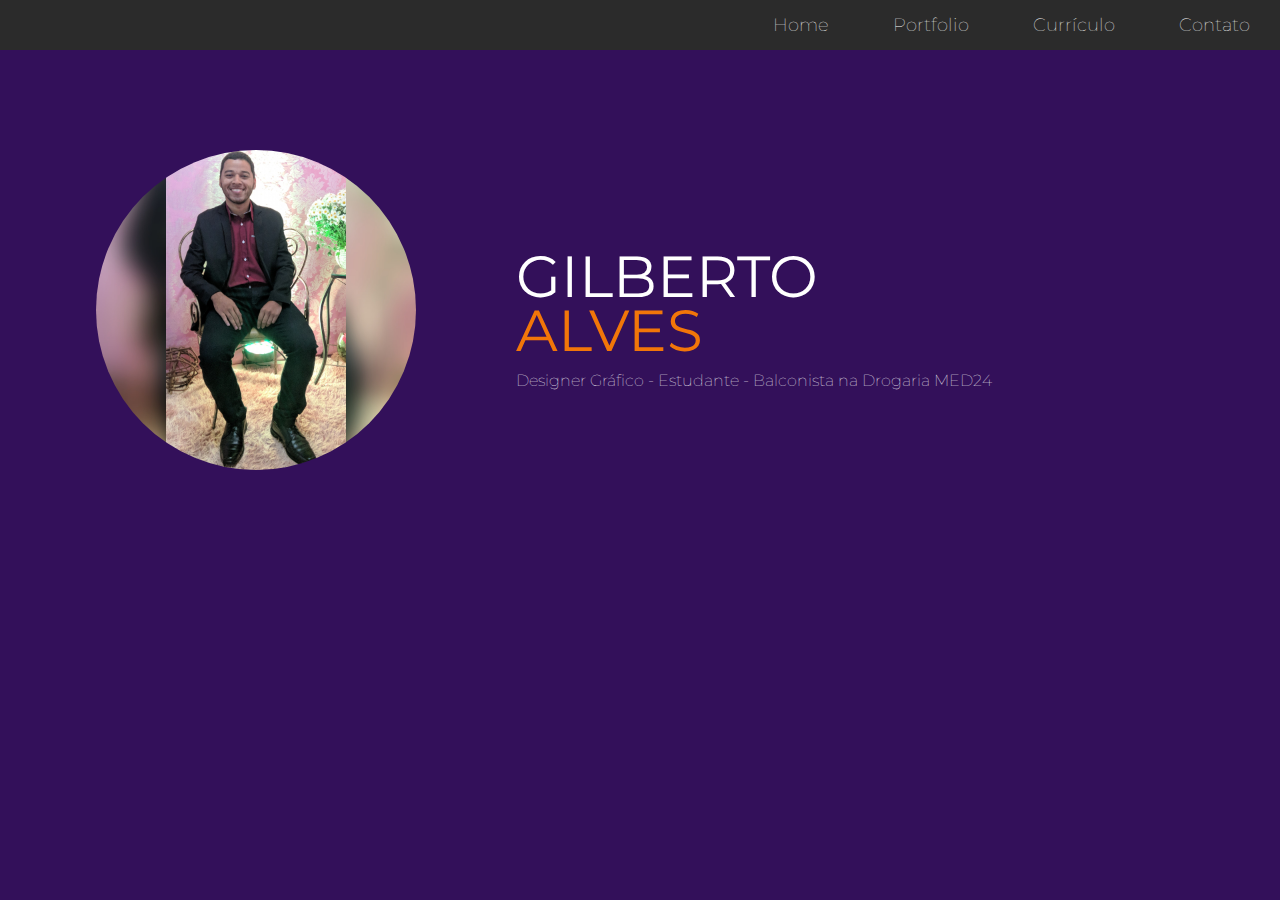
<file: index.html>
<!DOCTYPE html>

<html>

	<head>
		<title>Gilberto Alves - Portfolio</title>

		<meta charset="utf-8">
		<link rel="stylesheet" href="css/styles.css">
		<link href="https://fonts.googleapis.com/css?family=Montserrat:100,400" rel="stylesheet">
		<script type="text/javascript" src="js/scripts.js"></script>
		<meta name="viewport" content="width=device-width, inital-scale=1.0">


	</head>


	<body>

			<div id="navigation" class="navigation">
				<ul>
					<li><a href="index.html">Home</a></li>
					<li><a href="portfolio.html">Portfolio</a></li>
					<li><a href="curriculo.html">Currículo</a></li>
					<li><a href="contato.html">Contato</a></li>
					<li id="threeline-icon" class="threeline-icon" onclick="openNav()">&#9776;</li>
				</ul>
			</div>

			
			<div class="capa">

				<div class="profile-pic">
					<img src="img/profile.jpg" alt="Foto de Gilberto Alves">
				</div>

				<div class="profile-title">
					<h1>Gilberto <span>Alves</span></h1>
					<h2>Designer Gráfico - Estudante - Balconista na Drogaria MED24</h2>
				</div>



			</div>


		

	</body>

</html>
</file>
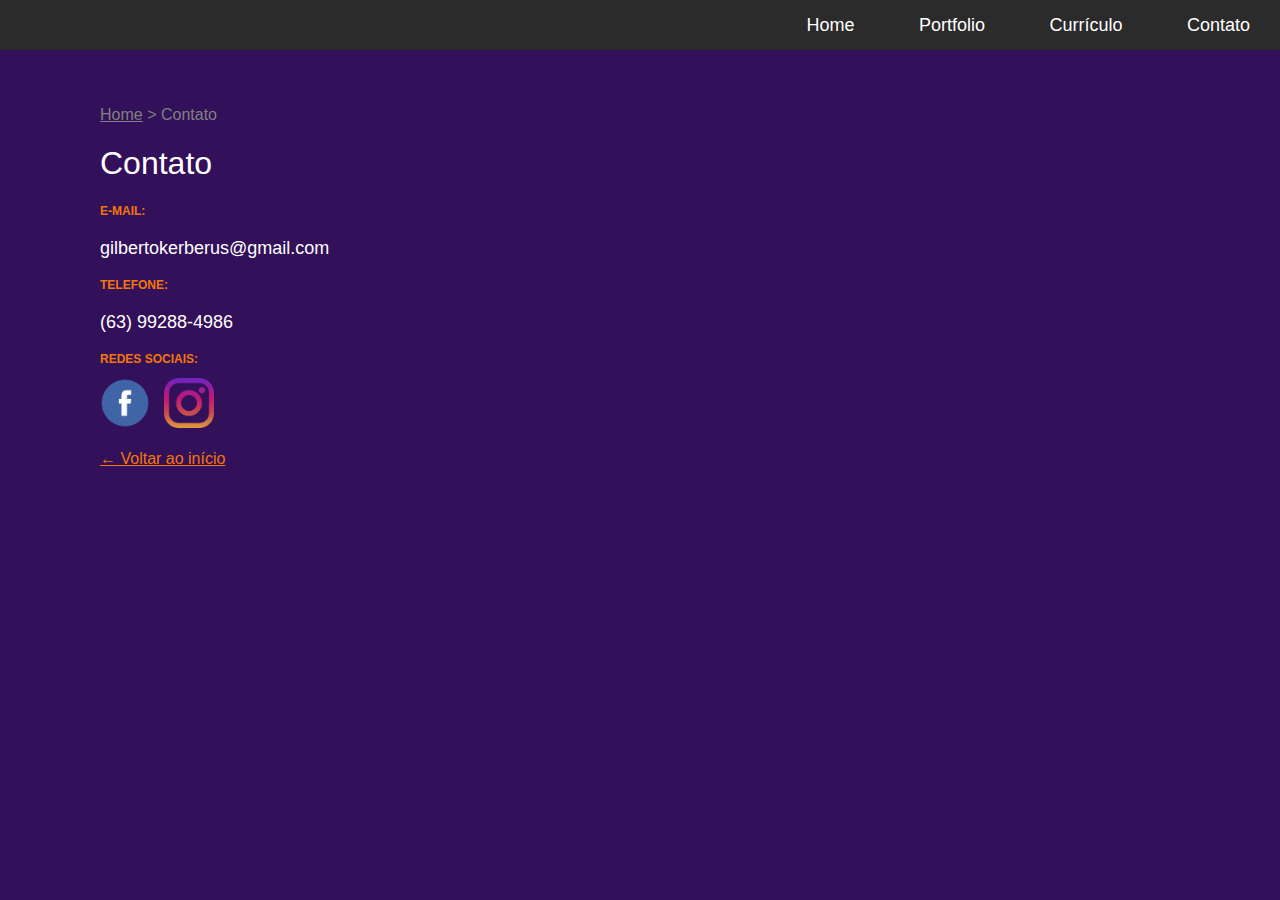
<file: contato.html>
<!DOCTYPE html>

<html>

	<head>
		<title>Contato</title>

		<meta charset="utf-8">
		<link rel="stylesheet" href="css/styles.css">
		<link href="https://fonts.googleapis.com/css2?family=Zen+Dots&display=swap" rel="stylesheet">
		<script type="text/javascript" src="js/scripts.js"></script>
		<meta name="viewport" content="width=device-width, inital-scale=1.0">

	</head>


	<body>

			<div id="navigation" class="navigation">
				<ul>
					<li><a href="index.html">Home</a></li>
					<li><a href="portfolio.html">Portfolio</a></li>
					<li><a href="curriculo.html">Currículo</a></li>
					<li><a href="contato.html">Contato</a></li>
					<li id="threeline-icon" class="threeline-icon" onclick="openNav()">&#9776;</li>
				</ul>
			</div>

			<div class="main">
				
				
				<ul class="caminho">
					<li><a href="index.html">Home</a></li>
					<li>></li>
					<li>Contato</li>
				</ul>

				<h1>Contato</h1>
			

				<h3>E-mail:</h3>
				<p>gilbertokerberus@gmail.com</p>

				<h3>Telefone:</h3>
				<p>(63) 99288-4986</p>

				<h3>Redes Sociais:</h3>
				<a href="https://www.facebook.com/gilberto.alves.9231" target="_blank"><img class="social-img" src="img/facebook.png" alt="Link para o facebook"></a>
				<a href="https://www.instagram.com/gilbertokerberus/" target="_blank"><img class="social-img" src="img/instagram.png" alt="Link para o facebook"></a>

				<br><br>
				<a class="back-link" href="index.html">&larr; Voltar ao início<a>

			</div>	

			

	</body>

</html>
</file>
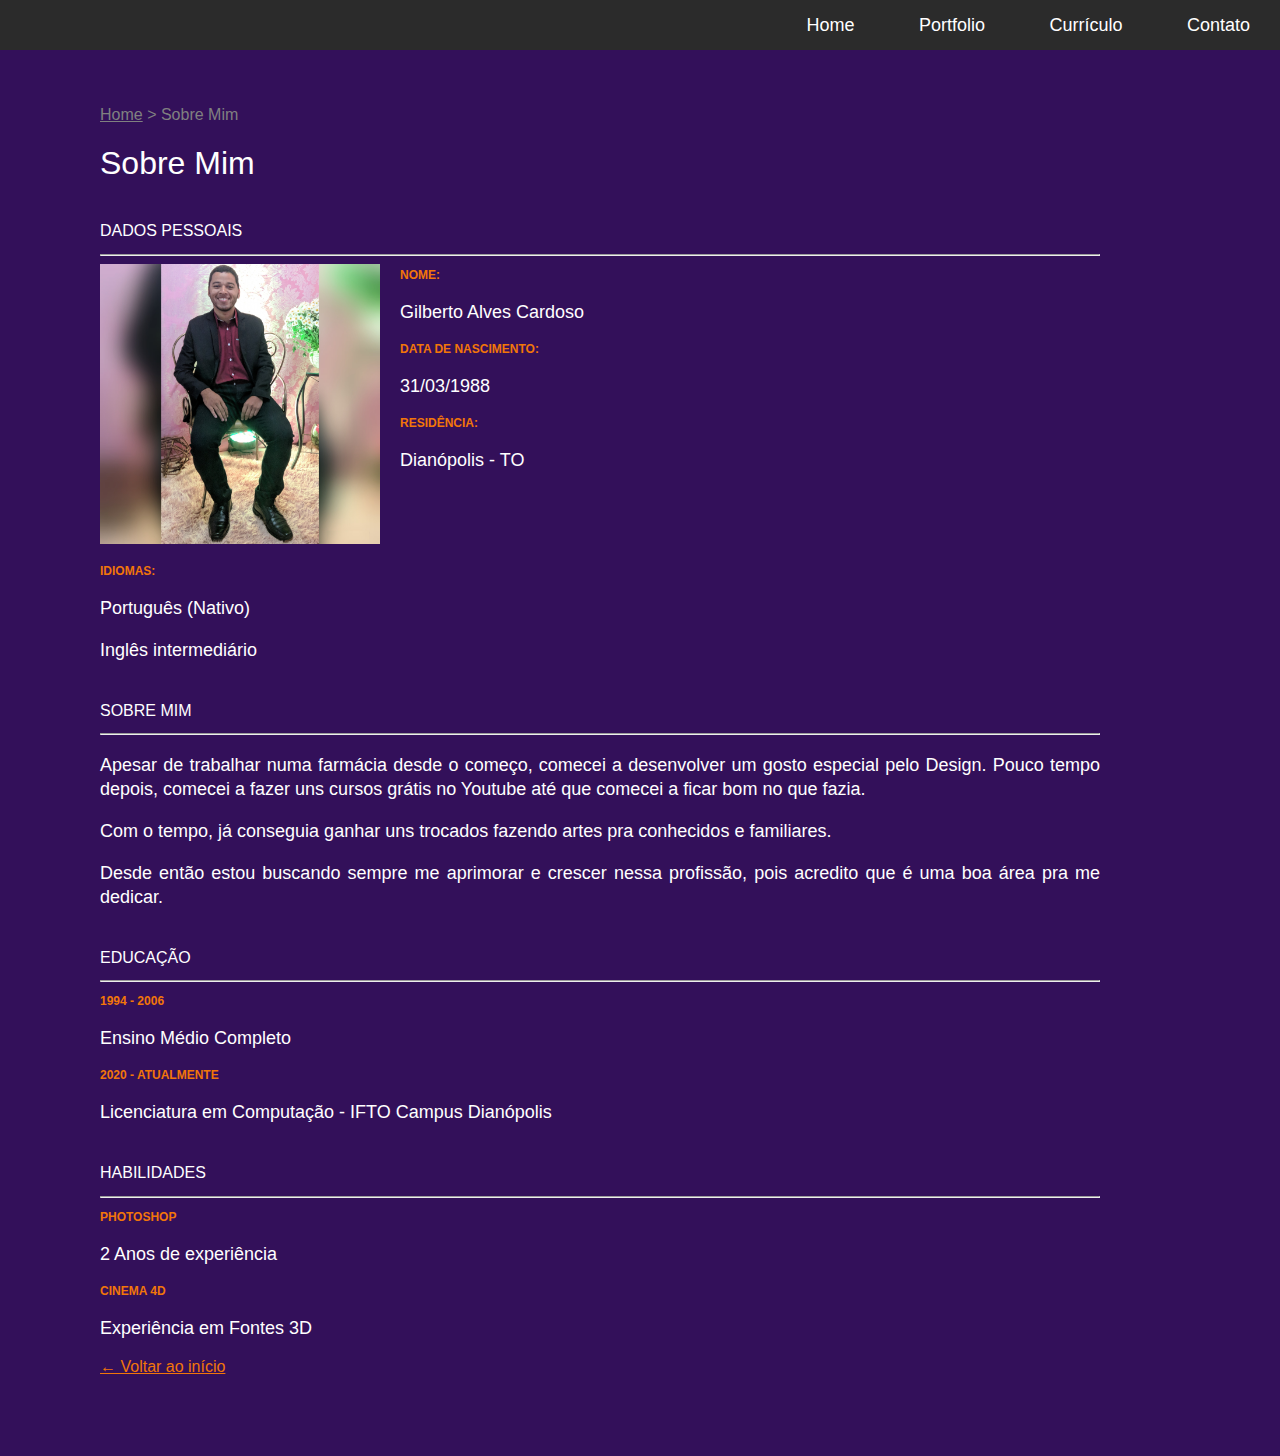
<file: curriculo.html>
<!DOCTYPE html>

<html>

	<head>
		<title>Sobre Mim</title>

		<meta charset="utf-8">
		<link rel="stylesheet" href="css/styles.css">
		<link href="https://fonts.googleapis.com/css2?family=Zen+Dots&display=swap" rel="stylesheet">
		<script type="text/javascript" src="js/scripts.js"></script>
		<meta name="viewport" content="width=device-width, inital-scale=1.0">

	</head>


	<body>

			<div id="navigation" class="navigation">
				<ul>
					<li><a href="index.html">Home</a></li>
					<li><a href="portfolio.html">Portfolio</a></li>
					<li><a href="curriculo.html">Currículo</a></li>
					<li><a href="contato.html">Contato</a></li>
					<li id="threeline-icon" class="threeline-icon" onclick="openNav()">&#9776;</li>
				</ul>
			</div>
			
			<div class="main">
								
				<ul class="caminho">
					<li><a href="index.html">Home</a></li>
					<li>></li>
					<li>Sobre Mim</li>
				</ul>

				<h1>Sobre Mim</h1>

					
					<h2>Dados Pessoais</h2>
					<hr>

						<img class="cv-pic" src="img/profile.jpg" alt="Foto de Gilberto Alves">
						<h3>Nome:</h3>

							<p>Gilberto Alves Cardoso</p>

						<h3>Data de Nascimento:</h3>

							<p>31/03/1988</p>

						<h3>Residência:</h3>

							<p>Dianópolis - TO</p>

						<h3 style="clear: left">Idiomas:</h3>

							<p>Português (Nativo)</p>
							<p>Inglês intermediário</p>
							
					
					<h2>Sobre Mim</h2>
					<hr>

							<p>Apesar de trabalhar numa farmácia desde o começo, comecei a desenvolver um gosto especial pelo Design. Pouco tempo depois, comecei a fazer uns cursos grátis no Youtube até que comecei a ficar bom no que fazia.</a></p>

							<p>Com o tempo, já conseguia ganhar uns trocados fazendo artes pra conhecidos e familiares.</p>

							<p>Desde então estou buscando sempre me aprimorar e crescer nessa profissão, pois acredito que é uma boa área pra me dedicar.</p>

					
					<h2>Educação</h2>
					<hr>

						<h3>1994 - 2006</h3>

							<p>Ensino Médio Completo</p>

						<h3>2020 - Atualmente</h3>

							<p>Licenciatura em Computação - IFTO Campus Dianópolis</p>


					
					<h2>Habilidades</h2>
					<hr>

						<h3>Photoshop</h3>

							<p>2 Anos de experiência</p>

						<h3>Cinema 4D</h3>

							<p>Experiência em Fontes 3D</p>



				<a class="back-link" href="index.html">&larr; Voltar ao início</a>


			</div>

				

	</body>

</html>
</file>
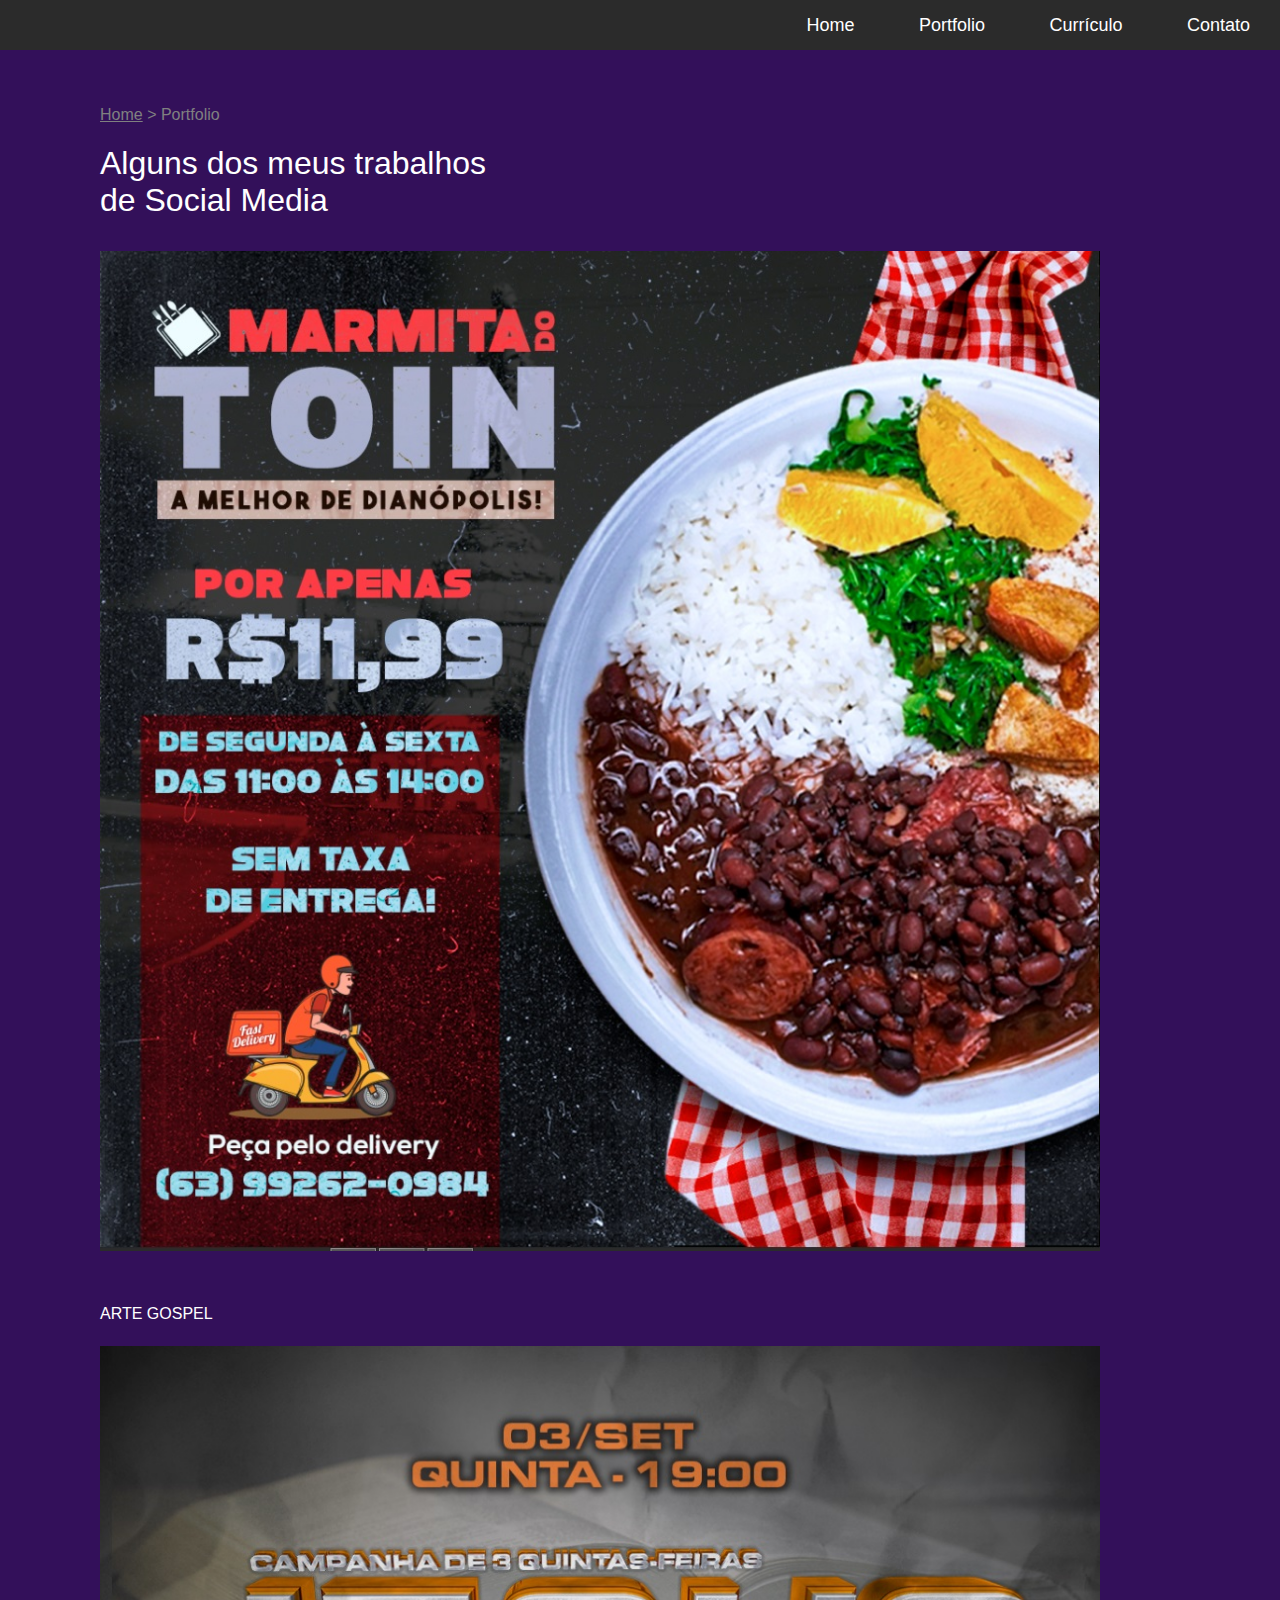
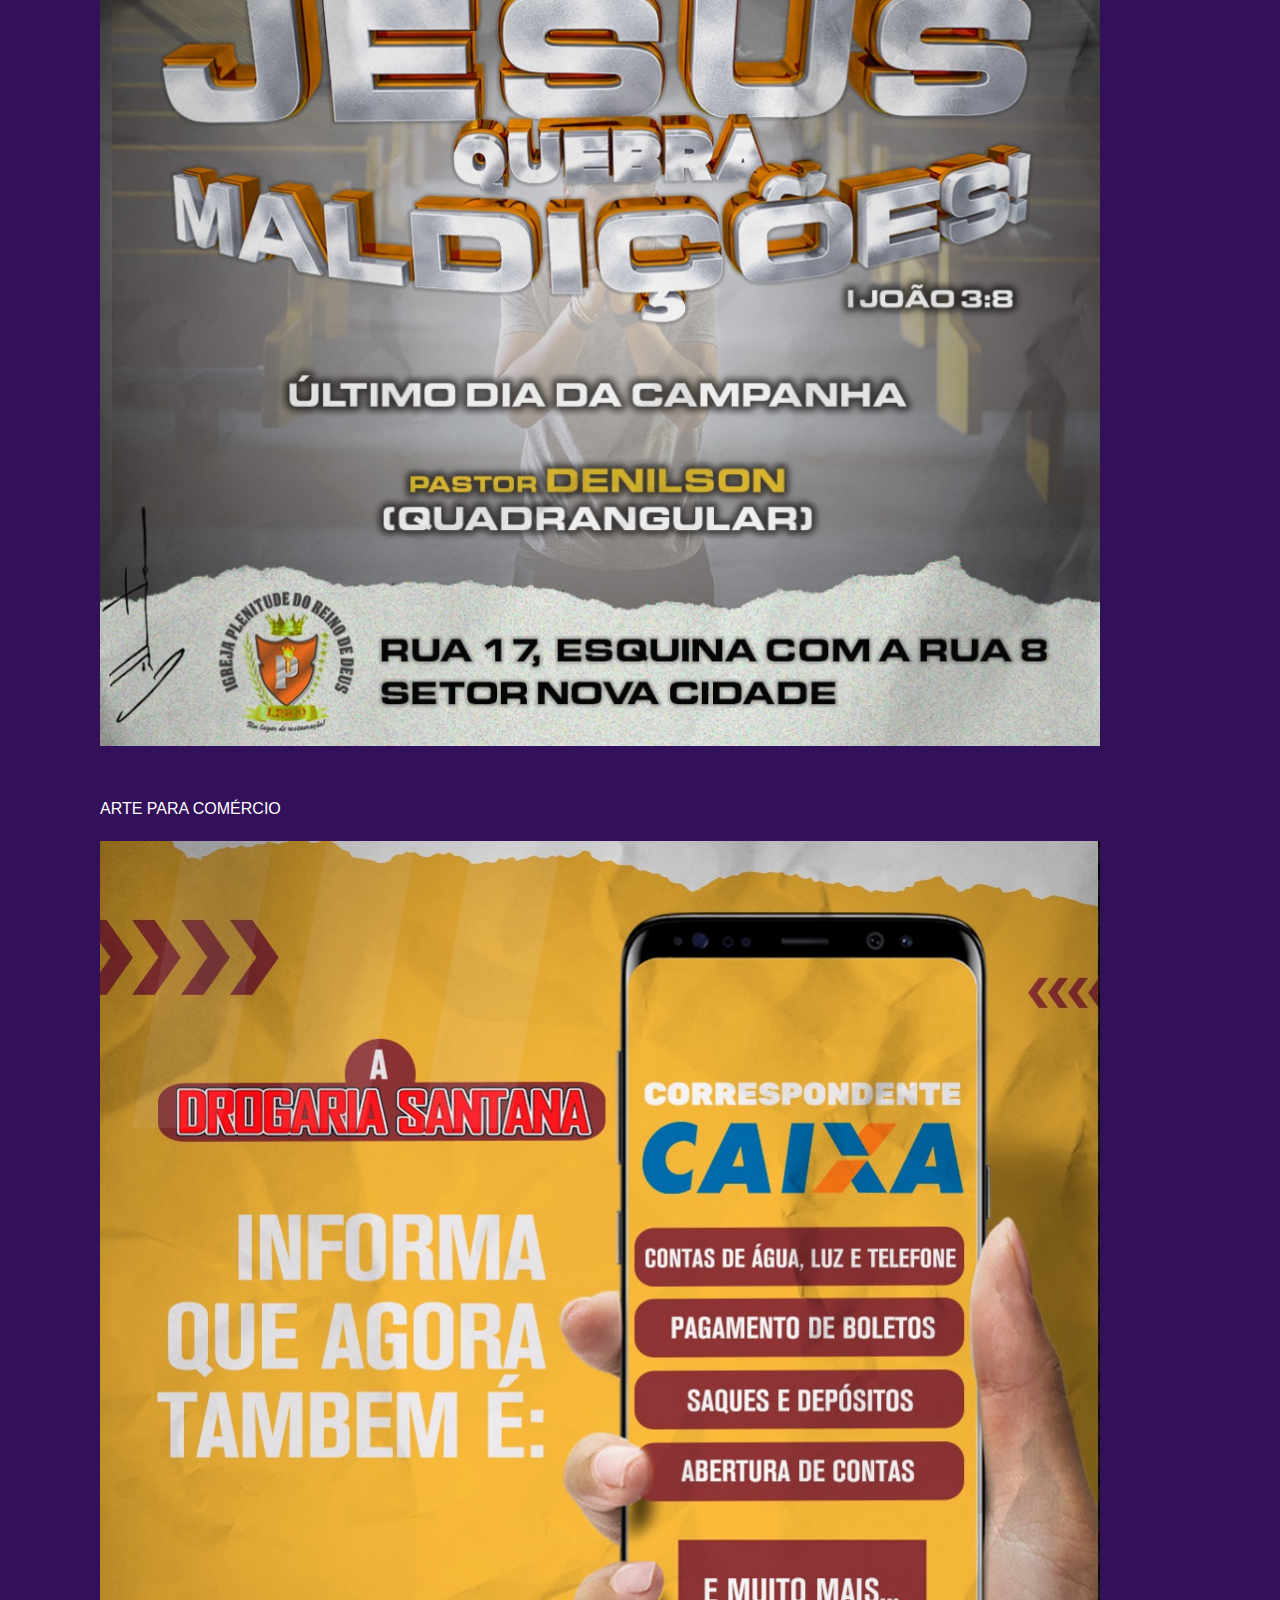
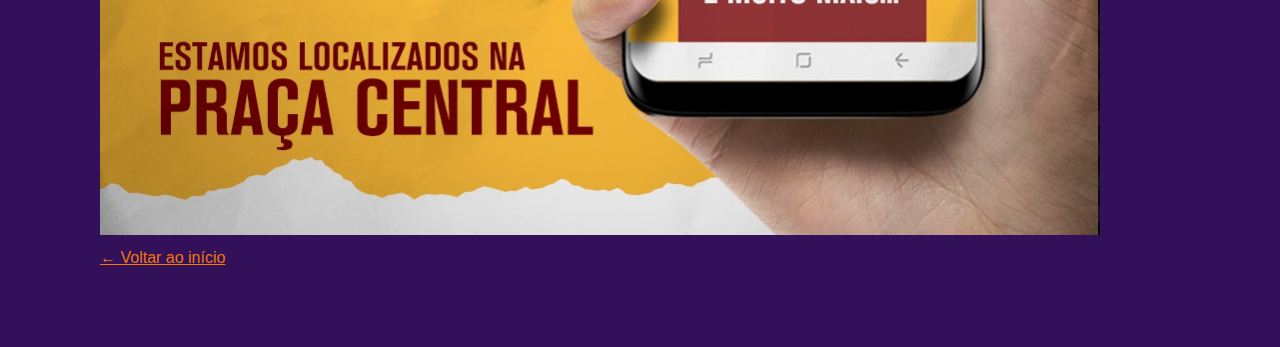
<file: portfolio.html>
<!DOCTYPE html>

<html>

	<head>
		<title>Portfolio - Gilberto</title>

		<meta charset="utf-8">
		<link rel="stylesheet" href="css/styles.css">
		<link href="https://fonts.googleapis.com/css2?family=Zen+Dots&display=swap" rel="stylesheet">
		<script type="text/javascript" src="js/scripts.js"></script>
		<meta name="viewport" content="width=device-width, inital-scale=1.0">


	</head>


	<body>

			<div id="navigation" class="navigation">
				<ul>
					<li><a href="index.html">Home</a></li>
					<li><a href="portfolio.html">Portfolio</a></li>
					<li><a href="curriculo.html">Currículo</a></li>
					<li><a href="contato.html">Contato</a></li>
					<li id="threeline-icon" class="threeline-icon" onclick="openNav()">&#9776;</li>
				</ul>
			</div>


						
			<div class="main">
				
				
				<ul class="caminho">
					<li><a href="index.html">Home</a></li>
					<li>></li>
					<li>Portfolio</li>
				</ul>

				<h1>Alguns dos meus trabalhos <br>
					de Social Media
				</h1>

				<img class="foto-trabalhos" src="img/trabalhos/Arte 1.jpg" alt="Arte Social Media Marmita">

				<h2>Arte Gospel</h2>

				<img class="foto-trabalhos" src="img/trabalhos/Arte 2.jpg" alt="Arte Gospel">

				<h2>Arte para comércio</h2>

				<img class="foto-trabalhos" src="img/trabalhos/Arte 3.jpg" alt="Arte Comércio Drogaria Santana">
				
		

				

				<br>
				<a class="back-link" href="index.html">&larr; Voltar ao início<a>

			</div>	

			

	</body>

</html>
</file>
<file: css/styles.css>
html,body {
	margin: 0;
	padding: 0;


}

body {
	background-color: #33105a;
	font-family: 'Montserrat', sans-serif;
}


.navigation {
	background-color: #2b2b2b;
	color: white;
	height: 50px;

	animation-name: navegacao;
	animation-duration: 4s;
}




.navigation ul {
	margin-top: 0;
	list-style: none;
	padding-left: 0;
	text-align: right;
	height: 50px;

}

.navigation li {
	display: inline-block;
	padding-left: 30px;
	padding-right: 30px;
	line-height: 50px;
	font-size: 18px;
	font-weight: 100;
}

.navigation a {
	color: white;
	text-decoration: none;
}

.navigation a:hover {
	color: #f27609;
}

.navigation li.threeline-icon {
	display: none;
}

.navigation li.threeline-icon:hover {
	color: #f27609;
	cursor: pointer;
}

.capa {
	color: white;
	vertical-align: top;
	padding-bottom: 20px;
}

.capa span {
	color: #f27609;
	display: block;
}

.capa div {
	display: inline-block;
	height: 650px;
}

.profile-pic {
	width: 40%;
	text-align: center;

	animation-name: profile-capa;
	animation-duration: 2s;
}

.profile-pic img {
	width: 320px;
	border-radius: 320px;
	margin-top: 100px;
}


.profile-title {
	vertical-align: top;
	width: 59%;

		animation-name: titulo-capa;
		animation-duration: 2s;

}

.profile-title h1 {
	text-transform: uppercase;
	font-size: 58px;
	margin-top: 200px;
	font-weight: 400;
	line-height: 54px;
}

.profile-title h2 {
	font-size: 16px;
	font-weight: 100;
	margin-top: -26px;
}


.main {
	padding: 40px 180px 80px 100px;

	animation-name: conteudo;
	animation-duration: 2s;

}

.cv-pic {
	float: left;
	width: 280px;
	margin-right: 20px;
	margin-bottom: 20px;
}

.main h1 {
	color: white;
	font-weight: normal;
}

.main h2 {
	color: white;
	font-size: 16px;
	text-transform: uppercase;
	font-weight: normal;
	margin-top: 40px;
}

.main h3 {
	color: #f27609;
	font-size: 12px;
	text-transform: uppercase;

}

.main p {
	color: white;
	font-size: 18px;
	font-weight: 100;
	line-height: 24px;
	text-align: justify;
}


.caminho {
	list-style: none;
	padding-left: 0;
	color: grey;
}

.caminho li {
	display: inline-block;

}

.caminho a {
	color: grey;
}

.social-img {
	width: 50px;
	margin-right: 10px;
}

.miniatura {
	width: 320px;
	height: 320px;
	display: inline-block;
	margin-right: 15px;
	margin-bottom: 15px;
	background-size: contain;
	overflow: hidden;
}

.miniatura a {
	text-decoration: none;
}


.blackbox {
	width: 100%;
	height: 100%;
	background-color: black;
	opacity: 0;
	padding-top: 120px;
	transition: 1s;
}


.blackbox:hover {
	opacity: 0.8;
	transition: 1s;

}

.blackbox-text {
	text-align: center;
}

.blackbox-text h1 {
	font-size: 16px;
	color: #f27609;
	text-transform: uppercase;
	margin-top: 0px;
}

.blackbox-text h2 {
	text-transform: none;
	font-weight: 100;
	margin-top: 0;
}

.foto-trabalhos {
	width: 100%;
	margin-bottom: 10px;
	margin-top: 10px;
}

.back-link {
	color: #f27609;
}


@keyframes profile-capa {
	0% {opacity: 0; transform: translate(0px,20px)}
	100% {opacity: 1; transform: translate(0px,0px)}
}

@keyframes titulo-capa {
	0% {opacity: 0; transform: translate(0px,-20px)}
	100% {opacity: 1; transform: translate(0px,0px)}
} 

@keyframes conteudo {
	0% {opacity: 0; transform: translate(-20px,0px)}
	100% {opacity: 1; transform: translate(0px,0px)}
} 

@keyframes navegacao {
	0% {opacity: 0;}
	50% {opacity: 0;}
	100% {opacity: 1}
} 




@media (max-width: 1000px) {


.navigation li {
	display: none;
}

.navigation li.threeline-icon {
	display: inline-block;
}


.capa div {
	display: block;
	height: auto;
}

.profile-pic {
	width: 100%;
}

.profile-pic img {
	max-width: 75%;
	margin-top: 0;
	max-width: 80%;
}

.profile-title {
	text-align: center;
	width: 100%;
}

.profile-title h1 {
	margin-top: 30px;
	font-size: 36px;
	margin-left: 20px;
	margin-right: 20px;
}

.profile-title h2 {
	margin-top: 20px;
	margin-left: 20px;
	margin-right: 20px;
}

.main {
	padding: 10px 5% 40px 5%;
	overflow-wrap: break-word;
  	word-wrap: break-word;


}

.main p {
	text-align: left;
	line-height: 30px;

}

.caminho li {
	font-size: 12px;
}

.cv-pic {
	float: none;
	max-width: 100%;
	margin-right: 0px;
}

.miniatura {
	max-width: 100%;
	background-size: auto 100%;
}

.blackbox {
	opacity: 0.8;
}

.menujs {
	height: auto;
}

.menujs ul {
	height: auto;
	text-align: center;
	padding-right: 15%;
	padding-left: 15%;

}

.menujs li {
	display: block;
	border-bottom: solid grey 1px;
	width: 100%;
	padding: 0;

}



}
</file>
